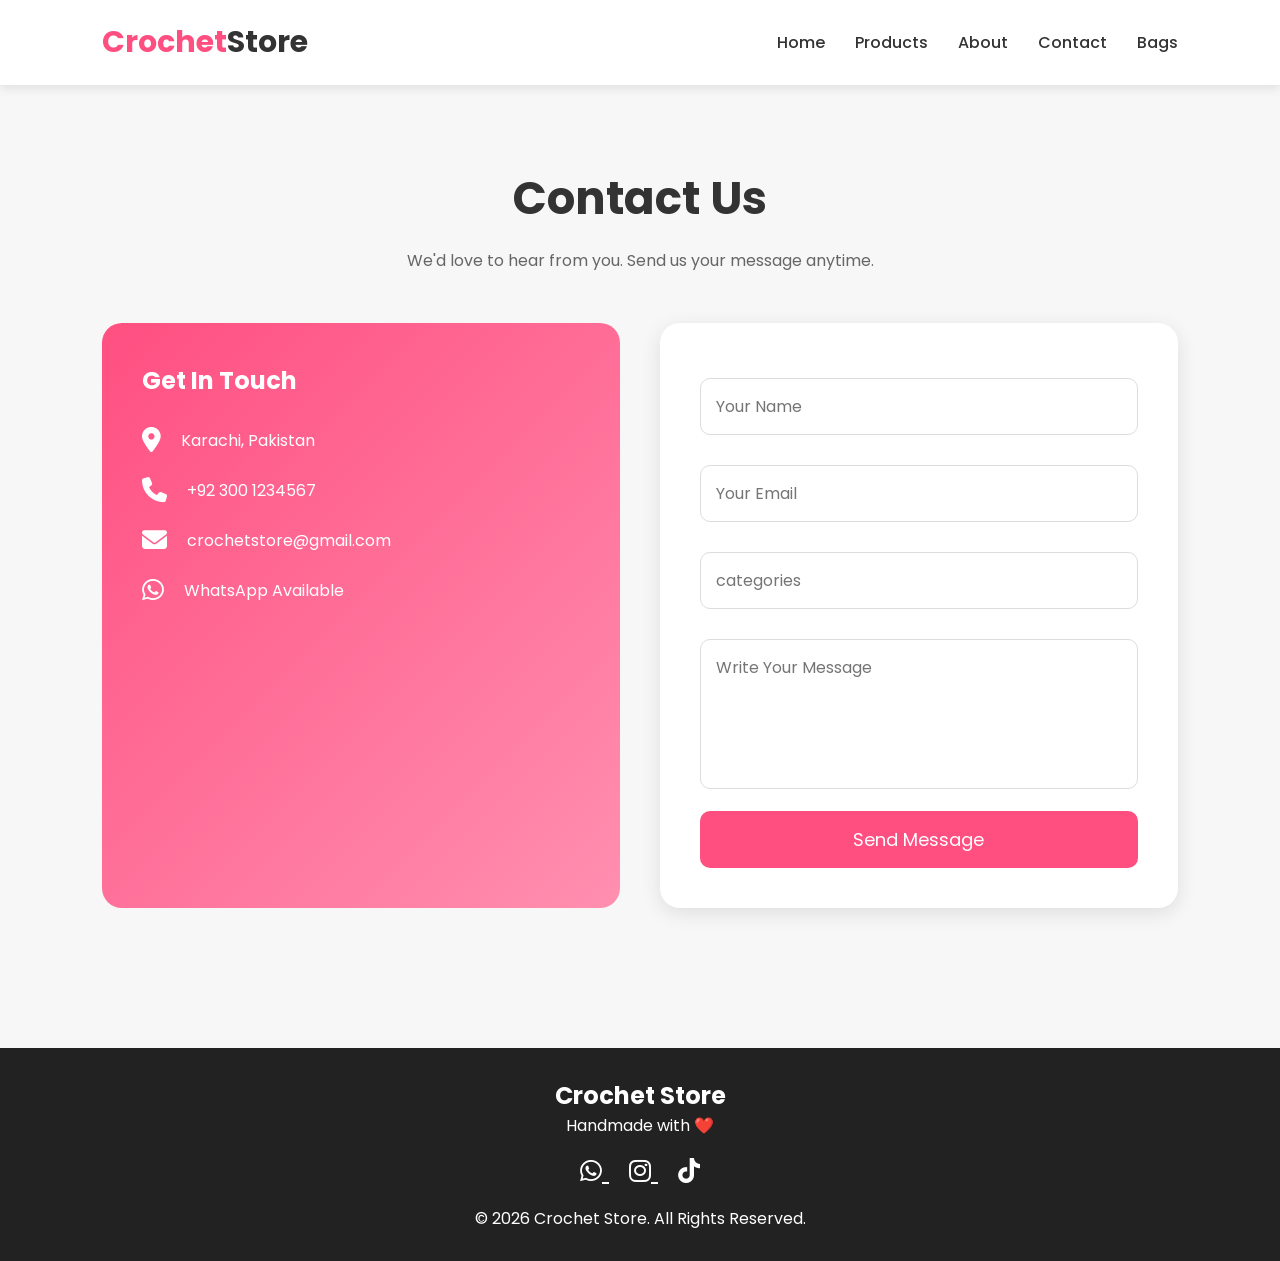
<file: contact.html>
<!DOCTYPE html>
<html lang="en">
<head>
<meta charset="UTF-8">
<meta name="viewport" content="width=device-width, initial-scale=1.0">
<title>Contact Us | Crochet Store</title>

<link rel="preconnect" href="https://fonts.googleapis.com">
<link href="https://fonts.googleapis.com/css2?family=Poppins:wght@300;400;500;600;700&display=swap" rel="stylesheet">

<link rel="stylesheet" href="https://cdnjs.cloudflare.com/ajax/libs/font-awesome/6.7.2/css/all.min.css">

<link rel="stylesheet" href="contact.css">
</head>

<body>

<header>

<div class="logo">
Crochet<span>Store</span>
</div>

<nav>

<ul>

<li><a href="./index.html">Home</a></li>
<li><a href="./products.html">Products</a></li>
<li><a href="./about.html">About</a></li>
<li><a href="./contact.html">Contact</a></li>
<li><a href="./Bags.html">Bags</a></li>

</ul>

</nav>

</header>

<section class="contact">

<h1>Contact Us</h1>

<p>We'd love to hear from you. Send us your message anytime.</p>

<div class="contact-container">

<div class="contact-info">

<h2>Get In Touch</h2>

<div class="info">
<i class="fa-solid fa-location-dot"></i>
<span>Karachi, Pakistan</span>
</div>

<div class="info">
<i class="fa-solid fa-phone"></i>
<span>+92 300 1234567</span>
</div>

<div class="info">
<i class="fa-solid fa-envelope"></i>
<span>crochetstore@gmail.com</span>
</div>

<div class="info">
<i class="fa-brands fa-whatsapp"></i>
<span>WhatsApp Available</span>
</div>

</div>

<div class="contact-form">

<form>

<input type="text" placeholder="Your Name" required>

<input type="email" placeholder="Your Email" required>

<input type="text" placeholder="categories">

<textarea placeholder="Write Your Message"></textarea>

<button type="submit">
Send Message
</button>

</form>

</div>

</div>

</section>

<footer>

<h2>Crochet Store</h2>

<p>Handmade with ❤️</p>

<div class="social">

<a href="https://wa.me/923153500874" target="_blank">
<i class="fa-brands fa-whatsapp"></i>
</a>

<a href="https://instagram.com/crochetgirl.meshi" target="_blank">
<i class="fa-brands fa-instagram"></i>
</a>

<a href="https://tiktok.com/@MALIHA:" target="_blank">
<i class="fa-brands fa-tiktok"></i>
</a>

</div>

<p style="margin-top:15px;">
© 2026 Crochet Store. All Rights Reserved.
</p>

</footer>
<script src="contact.js"></script>
</body>
</html>
</file>
<file: contact.css>
*{
margin:0;
padding:0;
box-sizing:border-box;
font-family:'Poppins',sans-serif;
}

body{
background:#f7f7f7;
}

/* Navbar */

header{
display:flex;
justify-content:space-between;
align-items:center;
padding:20px 8%;
background:#fff;
box-shadow:0 3px 10px rgba(0,0,0,.1);
}

.logo{
font-size:30px;
font-weight:700;
color:#ff4f81;
}

.logo span{
color:#333;
}

nav ul{
display:flex;
gap:30px;
list-style:none;
}

nav ul li a{
text-decoration:none;
color:#333;
font-weight:500;
transition:.3s;
}

nav ul li a:hover{
color:#ff4f81;
}

/* Contact */

.contact{
padding:80px 8%;
}

.contact h1{
text-align:center;
font-size:45px;
margin-bottom:15px;
color:#333;
}

.contact p{
text-align:center;
color:#666;
margin-bottom:50px;
}

.contact-container{
display:grid;
grid-template-columns:1fr 1fr;
gap:40px;
}

.contact-info{
background:linear-gradient(135deg,#ff4f81,#ff8fb0);
padding:40px;
border-radius:20px;
color:white;
}

.contact-info h2{
margin-bottom:30px;
}

.info{
display:flex;
align-items:center;
margin:25px 0;
}

.info i{
font-size:25px;
margin-right:20px;
}

.contact-form{
background:#fff;
padding:40px;
border-radius:20px;
box-shadow:0 5px 20px rgba(0,0,0,.1);
}

.contact-form input,
.contact-form textarea{

width:100%;
padding:15px;
margin:15px 0;
border:1px solid #ddd;
border-radius:10px;
outline:none;
font-size:16px;

}

.contact-form textarea{
height:150px;
resize:none;
}

.contact-form button{

width:100%;
padding:15px;
border:none;
background:#ff4f81;
color:white;
font-size:18px;
border-radius:10px;
cursor:pointer;
transition:.3s;

}

.contact-form button:hover{

background:#e6396d;

}

/* Footer */

footer{

margin-top:60px;
background:#222;
color:white;
text-align:center;
padding:30px;

}

.social{

margin-top:15px;

}

.social a{

color:white;
font-size:25px;
margin:0 10px;
transition:.3s;

}

.social a:hover{

color:#ff4f81;

}

/* Responsive */

@media(max-width:768px){

.contact-container{

grid-template-columns:1fr;

}

header{

flex-direction:column;
gap:15px;

}

nav ul{

flex-wrap:wrap;
justify-content:center;

}

}
</file>
